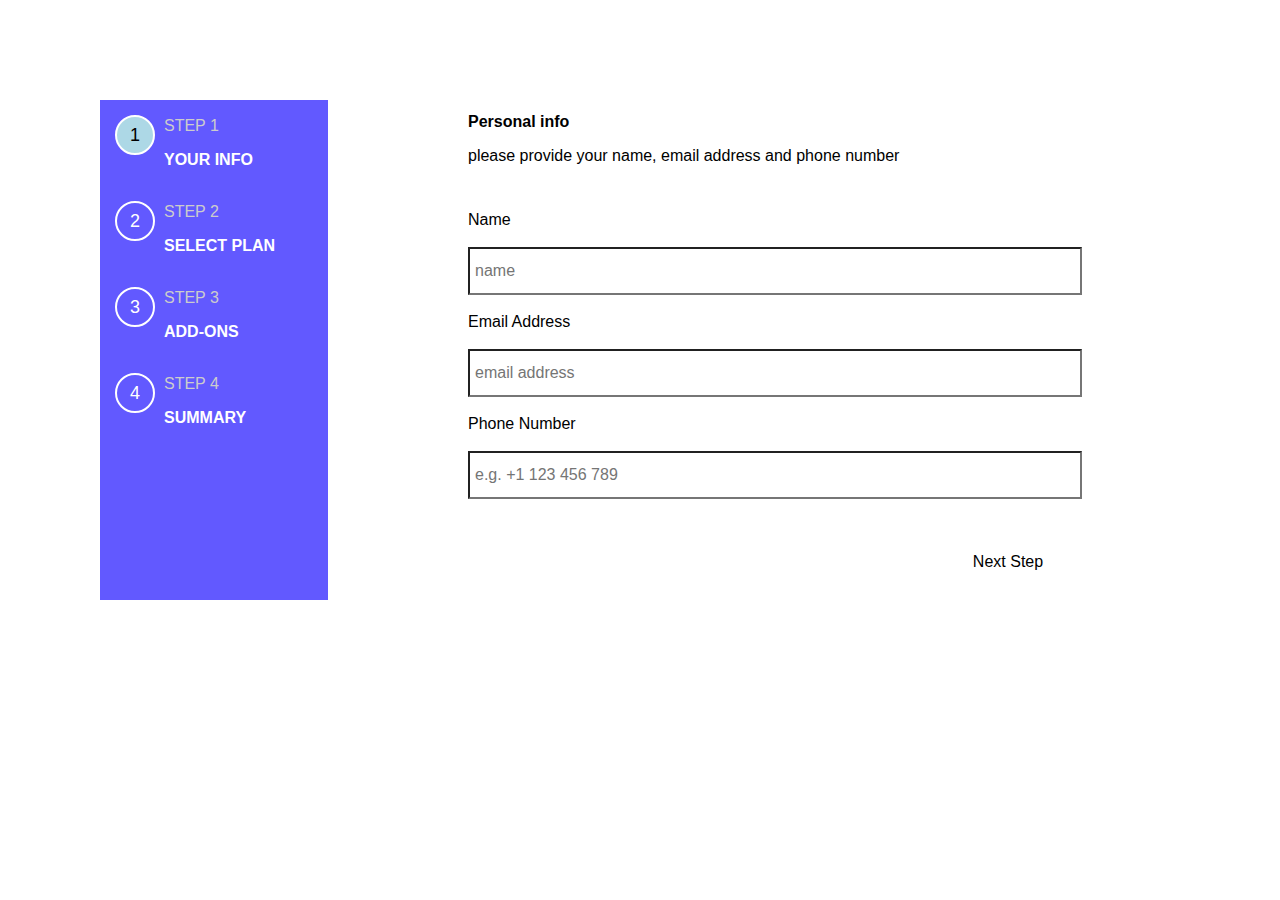
<file: index.html>
<!DOCTYPE html>
<html lang="en">

<head>
  <meta charset="UTF-8" />
  <meta http-equiv="X-UA-Compatible" content="IE=edge" />
  <meta name="viewport" content="width=device-width, initial-scale=1.0" />
  <title>Document</title>
  <link rel="stylesheet" href="style.css" />
  <script src="script.js" defer></script>
</head>

<body>
  <main class="main">
    <aside class="sidenav-wrapper">
      <nav class="sidenav">
        <ul class="sidenav-list">
          <li class="sidenav-list-item">
            <div class="circle" id="circle1">1</div>
            <div class="sidenav-list-item-right">
              <span>STEP 1</span>
              <h4>YOUR INFO</h4>
            </div>
          </li>
          <li class="sidenav-list-item">
            <div class="circle" id="circle2">2</div>
            <div class="sidenav-list-item-right">
              <span>STEP 2</span>
              <h4>SELECT PLAN</h4>
            </div>
          </li>
          <li class="sidenav-list-item">
            <div class="circle" id="circle3">3</div>
            <div class="sidenav-list-item-right">
              <span>STEP 3</span>
              <h4>ADD-ONS</h4>
            </div>
          </li>
          <li class="sidenav-list-item">
            <div class="circle" id="circle4">4</div>
            <div class="sidenav-list-item-right">
              <span>STEP 4</span>
              <h4>SUMMARY</h4>
            </div>
          </li>
        </ul>
      </nav>
    </aside>
    <div class="container">
      <div id="container-personalinfo" class="section">
        <div id="container-personalinfo-title">
          <h4>Personal info</h4>
          <p>please provide your name, email address and phone number</p>
        </div>
        <div class="container-personalinfo-frm">
          <label for="name">Name</label>
          <input type="text" placeholder="name" id="name" />
          <label for="email">Email Address</label>
          <input type="text" placeholder="email address" id="email" />
          <div class="phone-required">
            <label for="phone">Phone Number</label>
            <p id="phone-valid">This field is required</p>
          </div>
          <input type="text" placeholder="e.g. +1 123 456 789" id="phone" required />
        </div>
        <div class="btn-box1">
          <button type="button" id="next1">Next Step</button>
        </div>
      </div>
      <div id="container-selectplan" class="section">
        <div id="fcontainer-selectplan-title">
          <h4>Select Your Plan</h4>
          <p>you have the option of monthly or yearly billing</p>
        </div>
        <div class="container-selectplan-frm">
          <div class="card-container">
            <div class="card">
              <svg xmlns="http://www.w3.org/2000/svg" width="40" height="40" viewBox="0 0 40 40">
                <g fill="none" fill-rule="evenodd">
                  <circle cx="20" cy="20" r="20" fill="#FFAF7E" />
                  <path fill="#FFF" fill-rule="nonzero"
                    d="M24.995 18.005h-3.998v5.998h-2v-5.998H15a1 1 0 0 0-1 1V29a1 1 0 0 0 1 1h9.995a1 1 0 0 0 1-1v-9.995a1 1 0 0 0-1-1Zm-5.997 8.996h-2v-1.999h2v2Zm2-11.175a2.999 2.999 0 1 0-2 0v2.18h2v-2.18Z" />
                </g>
              </svg>
              <div class="card-item-bottom">
                <p>Arcade</p>
                <p>$9/mo</p>
              </div>
            </div>
            <div class="card">
              <svg xmlns="http://www.w3.org/2000/svg" width="40" height="40" viewBox="0 0 40 40">
                <g fill="none" fill-rule="evenodd">
                  <circle cx="20" cy="20" r="20" fill="#F9818E" />
                  <path fill="#FFF" fill-rule="nonzero"
                    d="M25.057 15H14.944C12.212 15 10 17.03 10 19.885c0 2.857 2.212 4.936 4.944 4.936h10.113c2.733 0 4.943-2.08 4.943-4.936S27.79 15 25.057 15ZM17.5 20.388c0 .12-.108.237-.234.237h-1.552v1.569c0 .126-.138.217-.259.217H14.5c-.118 0-.213-.086-.213-.203v-1.583h-1.569c-.126 0-.217-.139-.217-.26v-.956c0-.117.086-.213.202-.213h1.584v-1.554c0-.125.082-.231.203-.231h.989c.12 0 .236.108.236.234v1.551h1.555c.125 0 .231.083.231.204v.988Zm5.347.393a.862.862 0 0 1-.869-.855c0-.472.39-.856.869-.856.481 0 .87.384.87.856 0 .471-.389.855-.87.855Zm1.9 1.866a.86.86 0 0 1-.87-.852.86.86 0 0 1 .87-.855c.48 0 .87.38.87.855a.86.86 0 0 1-.87.852Zm0-3.736a.862.862 0 0 1-.87-.854c0-.472.39-.856.87-.856s.87.384.87.856a.862.862 0 0 1-.87.854Zm1.899 1.87a.862.862 0 0 1-.868-.855c0-.472.389-.856.868-.856s.868.384.868.856a.862.862 0 0 1-.868.855Z" />
                </g>
              </svg>
              <div class="card-item-bottom">
                <p>Advanced</p>
                <p>$9/mo</p>
              </div>
            </div>
            <div class="card">
              <svg xmlns="http://www.w3.org/2000/svg" width="40" height="40" viewBox="0 0 40 40">
                <g fill="none" fill-rule="evenodd">
                  <circle cx="20" cy="20" r="20" fill="#483EFF" />
                  <path fill="#FFF" fill-rule="nonzero"
                    d="M26.666 13H13.334A3.333 3.333 0 0 0 10 16.333v7.193a3.447 3.447 0 0 0 2.14 3.24c1.238.5 2.656.182 3.56-.8L18.52 23h2.96l2.82 2.966a3.2 3.2 0 0 0 3.56.8 3.447 3.447 0 0 0 2.14-3.24v-7.193A3.333 3.333 0 0 0 26.666 13Zm-9.333 6H16v1.333a.667.667 0 0 1-1.333 0V19h-1.333a.667.667 0 0 1 0-1.334h1.333v-1.333a.667.667 0 1 1 1.333 0v1.333h1.333a.667.667 0 1 1 0 1.334Zm7.333 2a2.667 2.667 0 1 1 0-5.333 2.667 2.667 0 0 1 0 5.333ZM26 18.333a1.333 1.333 0 1 1-2.667 0 1.333 1.333 0 0 1 2.667 0Z" />
                </g>
              </svg>
              <div class="card-item-bottom">
                <p>Pro</p>
                <p>$9/mo</p>
              </div>
            </div>
          </div>
        </div>
        <div class="container-selectplan-frm-toggle">
          <p>Monthly</p>
          <label class="switch">
            <input type="checkbox">
            <span class="slider round"></span>
          </label>
          <p>Yearly</p>
        </div>
        <div class="btn-box">
          <button type="button" id="back1">Go Back</button>
          <button type="button" id="next2">Next Step</button>
        </div>
      </div>
      <div id="container-pickaddons" class="section">
        <div id="container-pickaddons-title">
          <h4>Pick add-ons</h4>
          <p>add-ns help enhance your gaming experience</p>
        </div>
        <div class="container-pickaddons-frm">
          <div class="card-container-pickaddons">
            <div class="card-container-pickaddons-card">
              <input type="checkbox" class="frm3-checkbox">
              <div class="card-container-pickaddons-card-icon">
                <p>Online service</p>
                <p>Access to multiple layer games</p>
              </div>
              <p>$9/mon</p>
            </div>
            <div class="card-container-pickaddons-card">
              <input type="checkbox" class="frm3-checkbox">
              <div class="card-container-pickaddons-card-icon">
                <p>Larger Storage</p>
                <p>Access to multiple layer games</p>
              </div>
              <p>$9/mon</p>
            </div>
            <div class="card-container-pickaddons-card">
              <input type="checkbox" class="frm3-checkbox">
              <div class="card-container-pickaddons-card-icon">
                <p>Cutomizable Profile</p>
                <p>Access to multiple layer games</p>
              </div>
              <p>$9/mon</p>
            </div>
          </div>
        </div>
        <div class="btn-box">
          <button type="button" id="back2">Go Back</button>
          <button type="button" id="next3">Next Step</button>
        </div>
      </div>
      <div id="container-finish" class="section">
        <div id="container-finish-title">
          <h4>Finishing up</h4>
          <p>double check everything looks ok</p>
        </div>
        <div class="container-finish-frm">
          <div class="card-container-finish">
            <div class="card-container-finish-item">
              <div>
                <div class="">Arcade(Monthly)</div>
                <a href="#">Change</a>
              </div>
              <p>$9/m</p>
            </div>
            <hr>
            <div class="card-container-finish-item">
              <div class="">Online Service</div>
              <p>$1/m</p>
            </div>
            <div class="card-container-finish-item">
              <div class="">Larger Storage</div>
              <p>$2/m</p>
            </div>
          </div>
          <div class="card-container-finish-item">
            <div class="tgl">Total</div>
            <div class="tgl">$12/m</div>
          </div>
        </div>
        <div class="btn-box">
          <button type="button" id="back3">Go Back</button>
          <button type="button" id="next4">Confirm</button>
        </div>
      </div>
    </div>
  </main>
</body>

</html>
</file>
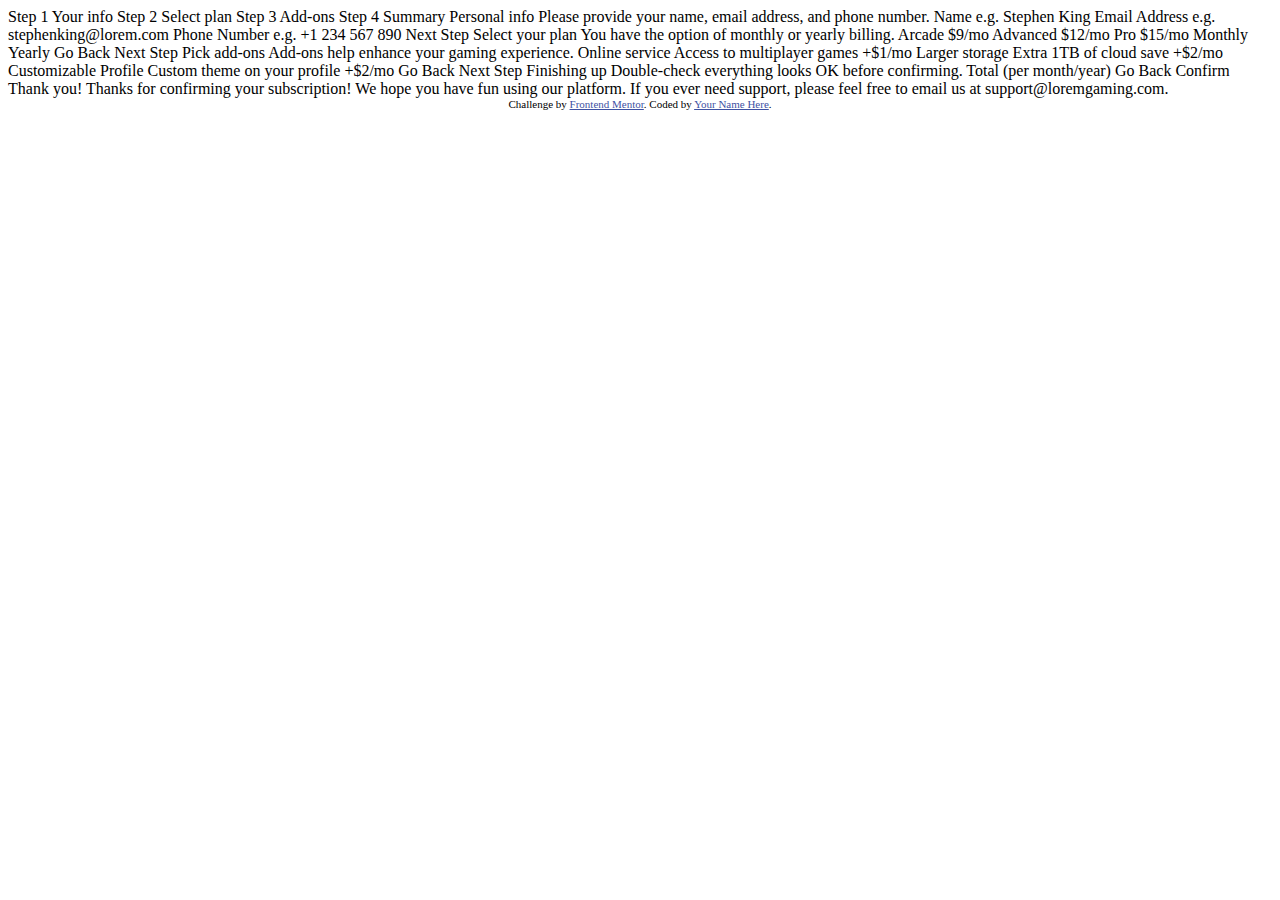
<file: test.html>
<!DOCTYPE html>
<html lang="en">
<head>
  <meta charset="UTF-8">
  <meta name="viewport" content="width=device-width, initial-scale=1.0"> <!-- displays site properly based on user's device -->

  <link rel="icon" type="image/png" sizes="32x32" href="./assets/images/favicon-32x32.png">
  
  <title>Frontend Mentor | Multi-step form</title>

  <!-- Feel free to remove these styles or customise in your own stylesheet 👍 -->
  <style>
    .attribution { font-size: 11px; text-align: center; }
    .attribution a { color: hsl(228, 45%, 44%); }
  </style>
</head>
<body>

  <!-- Sidebar start -->

  Step 1
  Your info

  Step 2
  Select plan

  Step 3
  Add-ons

  Step 4
  Summary

  <!-- Sidebar end -->

  <!-- Step 1 start -->

  Personal info
  Please provide your name, email address, and phone number.

  Name
  e.g. Stephen King

  Email Address
  e.g. stephenking@lorem.com

  Phone Number
  e.g. +1 234 567 890

  Next Step

  <!-- Step 1 end -->

  <!-- Step 2 start -->

  Select your plan
  You have the option of monthly or yearly billing.

  Arcade
  $9/mo

  Advanced
  $12/mo

  Pro
  $15/mo

  Monthly
  Yearly

  Go Back
  Next Step

  <!-- Step 2 end -->

  <!-- Step 3 start -->

  Pick add-ons
  Add-ons help enhance your gaming experience.

  Online service
  Access to multiplayer games
  +$1/mo

  Larger storage
  Extra 1TB of cloud save
  +$2/mo

  Customizable Profile
  Custom theme on your profile
  +$2/mo

  Go Back
  Next Step

  <!-- Step 3 end -->

  <!-- Step 4 start -->

  Finishing up
  Double-check everything looks OK before confirming.

  <!-- Dynamically add subscription and add-on selections here -->

  Total (per month/year)

  Go Back
  Confirm

  <!-- Step 4 end -->

  <!-- Step 5 start -->

  Thank you!

  Thanks for confirming your subscription! We hope you have fun 
  using our platform. If you ever need support, please feel free 
  to email us at support@loremgaming.com.

  <!-- Step 5 end -->
  
  <div class="attribution">
    Challenge by <a href="https://www.frontendmentor.io?ref=challenge" target="_blank">Frontend Mentor</a>. 
    Coded by <a href="#">Your Name Here</a>.
  </div>
</body>
</html>
</file>
<file: style.css>
* {
  margin: 0;
  padding: 0;
}

html,
body {
  height: 100%;
}

body {
  line-height: 1.5;
  -webkit-font-smoothing: antialiased;
  font-family: sans-serif;
}

img,
picture,
video,
canvas,
svg {
  display: block;
  max-width: 100%;
}

input,
button,
textarea,
select {
  font: inherit;
}

p,
h1,
h2,
h3,
h4,
h5,
h6 {
  overflow-wrap: break-word;
}

a {
  text-decoration: none;
}

/* main content */
.main {
  display: flex;
  width: 100%;
}
/* side navigation part */
.sidenav-wrapper {
  /* width: 200px; */
  background-color: #6259FF;
  height: 500px;
  margin: 100px;
}

.sidenav-list-item-right {
  /* display: grid; */
  width: 150px;
  margin: 4px;
  color: #fff;
}

.sidenav-list-item-right>span {
  color: #ccc;
}

.circle {
  width: 20px;
  height: 20px;
  border-radius: 50%;
  text-align: center;
  font: 18px Arial, sans-serif;
  border: 2px solid #000;
  padding: 8px;
  margin: 5px;
  color: #fff;
  border-color: #fff;
}

#circle1 {
  background: lightblue;
  color: #000;
}

.sidenav-list-item {
  display: flex;
  margin: 10px;
}

/* form section part */
.container {
  width: 600px;
  height: 500px;
  margin-top: 50px;
  background: #fff;
  border-radius: 5px;
  position: relative;
  /* overflow: hidden; */
}

.section {
  /* width: 90%; */
  position: relative;
  top: 50px;
  left: 40px;
  /* transition: 0.5s; */
}

.btn-box {
  width: 100%;
  margin: 30px auto;
  text-align: center;
  display: flex;
  justify-content: space-between;
}

button {
  width: 100px;
  height: 35px;
  margin: 0 10px;
  border-radius: 10px;
  border: 0;
  outline: none;
  color: #000;
  cursor: pointer;
  background: transparent;

}

button:hover {
  background: darkblue;
  color: #fff;
}

/* first form section */
input {
  width: 100%;
  padding: 10px 5px;
  margin: 15px 0;
  /* border-bottom: 1px solid #999; */
  outline: none;
  background: transparent;
}

.container-personalinfo-frm {
  margin-top: 40px;
  /* margin-bottom: 95px; */
  width: 100%;
  /* height: 200px; */
}

.btn-box1 {
  width: 100%;
  margin: 30px auto;
  text-align: center;
  display: flex;
  justify-content: end;
}

.phone-required {
  display: flex;
  justify-content: space-between;
}

.phone-required>p {
  color: red;
  display: none;
}

/* second form section */

#container-selectplan {
  display: none;
}

.container-selectplan-frm {
  margin-top: 40px;
  width: 100%;
  /* margin-bottom: 220px; */
}

.container-selectplan-frm-toggle {
  display: flex;
  justify-content: center;
  background-color: lavender;
  margin: 30px 0px;
  height: 60px;
  border-radius: 5px;
}

.container-selectplan-frm-toggle>p {
  margin: 15px;
}

.card-container {
  display: flex;
  gap: 15px;
  margin: 5px;
  width: 100%;
  height: 220px;
  justify-content: space-between;
}

.card {
  box-shadow: 0 2px 4px 0 rgba(0, 0, 0, 0.2);
  transition: 0.3s;
  margin-top: 10px;
  width: 200px;
  /* margin-right: 15px; */
  display: grid;
  justify-content: space-between;
  cursor: pointer;
  padding: 20px;
}

.card:hover {
  box-shadow: 0 4px 4px 0 rgba(0, 0, 0, 0.2);
}

/* .card > svg {
   margin: 20px 0px 60px 20px; 
   
  }
 .card-item-bottom {
  margin: 0px 0px 10px 20px; 
 } */

/* third form section */
#container-pickaddons {
  display: none;
}

.container-pickaddons-frm {
  margin-top: 40px;
  width: 100%;
  /* margin-bottom: 220px; */
}

.card-container-pickaddons {
  display: block;
  width: 100%;
  height: 300px;
  margin: 5px;
}

.card-container-pickaddons-card {
  width: 550px;
  height: 95px;
  margin-top: 10px;
  margin-right: 15px;
  box-shadow: 0 2px 4px 0 rgba(0, 0, 0, 0.2);
  transition: 0.3s;
  display: flex;
}

.card-container-pickaddons-card-icon {
  margin: 20px 120px 20px 20px;
}

.card-container-pickaddons-card>p {
  margin-top: 30px;
}

.frm3-checkbox {
  width: 30px;
  height: 30px;
  margin: 30px;
}

.frm3-checkbox:hover {
  cursor: pointer;
}

/* forth form section */
#container-finish {
  display: none;
}

.container-finish-frm {
  margin-top: 40px;
  width: 100%;
}

.card-container-finish {
  height: 250px;
  margin: 10px 0;
  background-color: lavender;
  border-radius: 5px;
}

.card-container-finish-item {
  display: flex;
  justify-content: space-between;
  padding: 20px 20px;
  width: 550px;
}

h4 {
  margin-top: 10px;
  margin-bottom: 10px;
}

/* toggle */
.switch {
  position: relative;
  display: inline-block;
  width: 70px;
  height: 34px;
  margin: 10px;
}

.switch input {
  opacity: 0;
  width: 0;
  height: 0;
}

.slider {
  position: absolute;
  cursor: pointer;
  top: 0;
  left: 0;
  right: 0;
  bottom: 0;
  background-color: #ccc;
  -webkit-transition: .4s;
  transition: .4s;
}

.slider:before {
  position: absolute;
  content: "";
  height: 26px;
  width: 26px;
  left: 4px;
  bottom: 4px;
  background-color: white;
  -webkit-transition: .4s;
  transition: .4s;
}

input:checked+.slider {
  background-color: #2196F3;
}

input:focus+.slider {
  box-shadow: 0 0 1px #2196F3;
}

input:checked+.slider:before {
  -webkit-transform: translateX(26px);
  -ms-transform: translateX(26px);
  transform: translateX(26px);
}

/* Rounded sliders */
.slider.round {
  border-radius: 34px;
}

.slider.round:before {
  border-radius: 50%;
}
</file>
